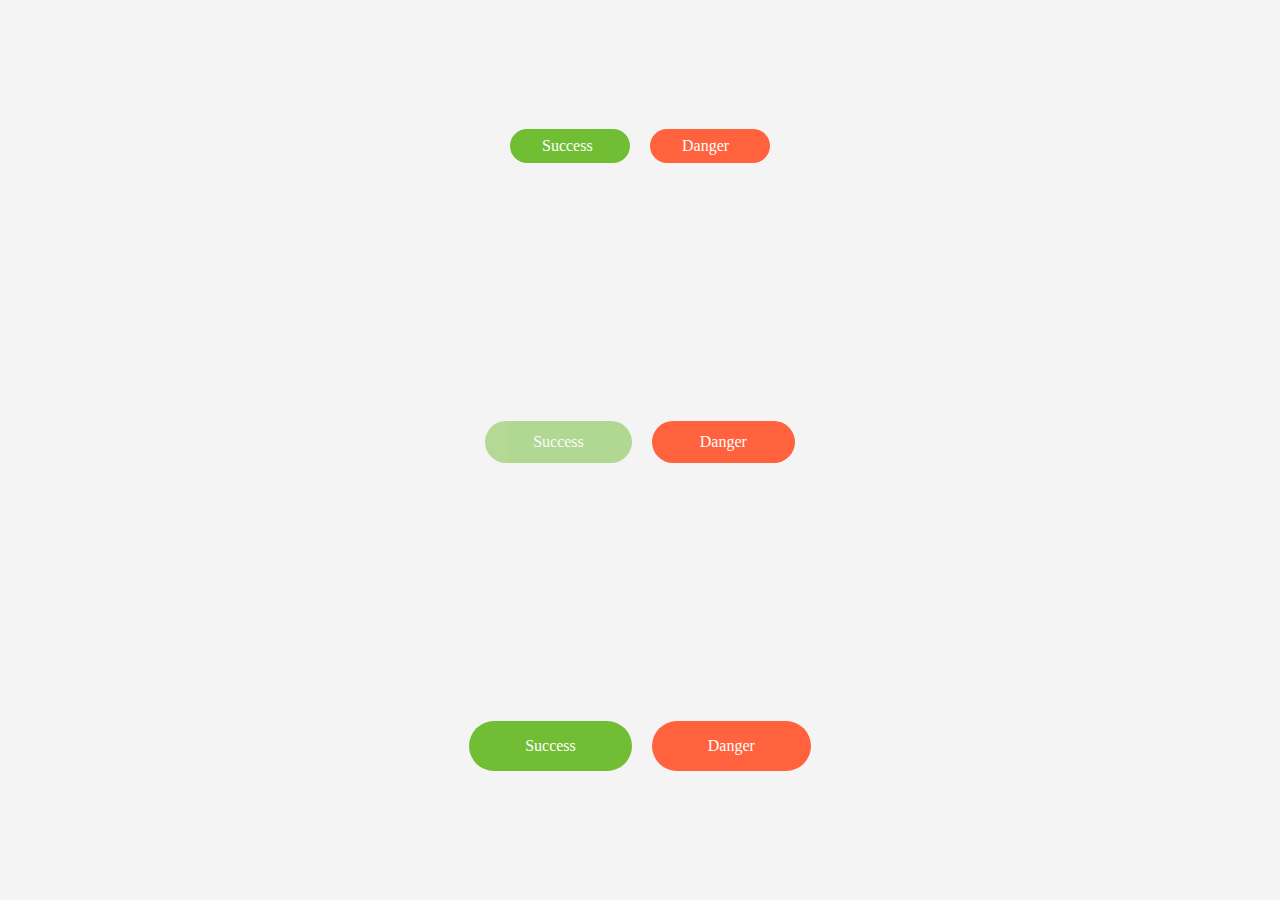
<file: index.html>
<!DOCTYPE html>
<html lang="en">

<head>
    <meta charset="UTF-8">
    <meta name="viewport" content="width=device-width, initial-scale=1.0">
    <title>BEM</title>

    <link rel="stylesheet" href="assets/style.css">
</head>

<body>
    <div>
        <div class="btn btn--success btn--size-s">Success</div>
        <div class="btn btn--danger btn--size-s">Danger</div>
    </div>

    <div>
        <div class="btn btn--success" disabled>Success</div>
        <div class="btn btn--danger">Danger</div>
    </div>

    <div>
        <div class="btn btn--success btn--size-l">Success</div>
        <div class="btn btn--danger btn--size-l">Danger</div>
    </div>
</body>

</html>
</file>
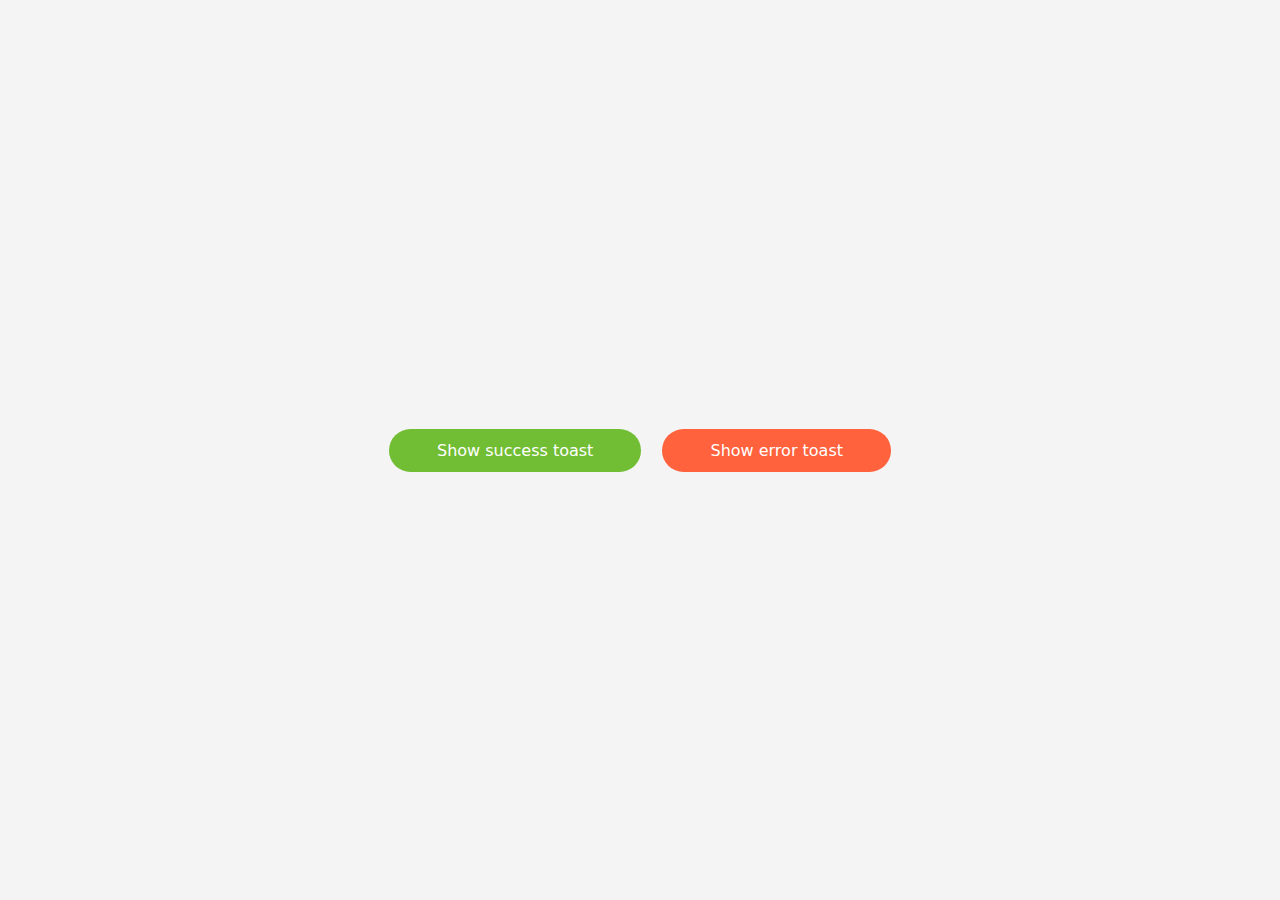
<file: Practice Level 2/index.html>
<!DOCTYPE html>
<html lang="en">

<head>
    <meta charset="UTF-8">
    <meta name="viewport" content="width=device-width, initial-scale=1.0">
    <title>BEM 2</title>

    <link rel="stylesheet" href="assets/style.css">
</head>

<body>
    <link rel="stylesheet" href="https://cdnjs.cloudflare.com/ajax/libs/font-awesome/5.15.1/css/all.min.css"
        integrity="sha512-+4zCK9k+qNFUR5X+cKL9EIR+ZOhtIloNl9GIKS57V1MyNsYpYcUrUeQc9vNfzsWfV28IaLL3i96P9sdNyeRssA=="
        crossorigin="anonymous" />

    <div id="toast"></div>

    <div>
        <div onclick="showSuccessToast();" class="btn btn--success">Show success toast</div>
        <div onclick="showErrorToast();" class="btn btn--danger">Show error toast</div>
    </div>

    <script>
        function showSuccessToast() {
            toast({
                title: "Thành công!",
                message: "Bạn đã đăng ký thành công tài khoản tại F8.",
                type: "success",
                duration: 5000
            });
        }

        function showErrorToast() {
            toast({
                title: "Thất bại!",
                message: "Có lỗi xảy ra, vui lòng liên hệ quản trị viên.",
                type: "error",
                duration: 5000
            });
        }

        // Toast function
        function toast({ title = "", message = "", type = "info", duration = 3000 }) {
            const main = document.getElementById("toast");
            if (main) {
                const toast = document.createElement("div");

                // Auto remove toast
                const autoRemoveId = setTimeout(function () {
                    main.removeChild(toast);
                }, duration + 1000);

                // Remove toast when clicked
                toast.onclick = function (e) {
                    if (e.target.closest(".toast__close")) {
                        main.removeChild(toast);
                        clearTimeout(autoRemoveId);
                    }
                };

                const icons = {
                    success: "fas fa-check-circle",
                    info: "fas fa-info-circle",
                    warning: "fas fa-exclamation-circle",
                    error: "fas fa-exclamation-circle"
                };
                const icon = icons[type];
                const delay = (duration / 1000).toFixed(2);

                toast.classList.add("toast", `toast--${type}`);
                toast.style.animation = `slideInLeft ease .3s, fadeOut linear 1s ${delay}s forwards`;

                toast.innerHTML = `
                    <div class="toast__icon">
                        <i class="${icon}"></i>
                    </div>
                    <div class="toast__body">
                        <h3 class="toast__title">${title}</h3>
                        <p class="toast__msg">${message}</p>
                    </div>
                    <div class="toast__close">
                        <i class="fas fa-times"></i>
                    </div>
                `;
                main.appendChild(toast);
            }
        }
    </script>
</body>

</html>
</file>
<file: assets/style.css>
* {
    padding: 0;
    margin: 0;
    box-sizing: border-box;
  }
  
  body {
    height: 100vh;
    display: flex;
    flex-direction: column;
    font-family: "Helvetica Neue";
    background-color: #f4f4f5;
  }
  
  body > div {
    margin: auto;
  }
  
  /* ======= Buttons ======== */
  
  /* Block */
  .btn {
    display: inline-block;
    text-decoration: none;
    background-color: transparent;
    border: none;
    outline: none;
    color: #fff;
    padding: 12px 48px;
    border-radius: 50px;
    cursor: pointer;
    min-width: 120px;
    transition: opacity 0.2s ease;
    user-select: none;
  }
  
  /* Modifier */
  .btn--size-l {
    padding: 16px 56px;
  }
  
  .btn--size-s {
    padding: 8px 32px;
  }
  
  .btn:hover {
    opacity: 0.8;
  }
  
  .btn + .btn {
    margin-left: 16px;
  }
  
  .btn--success {
    background-color: #71be34;
  }
  
  .btn--warn {
    background-color: #ffb702;
  }
  
  .btn--danger {
    background-color: #ff623d;
  }
  
  .btn--disabled, .btn[disabled] {
    opacity: 0.5 !important;
    pointer-events: none;
  }
</file>
<file: Practice Level 2/assets/style.css>
* {
    padding: 0;
    margin: 0;
    box-sizing: border-box;
  }
  
  body {
    height: 100vh;
    display: flex;
    flex-direction: column;
    font-family: system-ui, sans-serif;
    background-color: #f4f4f5;
  }
  
  body > div {
    margin: auto;
  }
  
  /* ======= Buttons ======== */
  
  /* Block */
  .btn {
    display: inline-block;
    text-decoration: none;
    background-color: transparent;
    border: none;
    outline: none;
    color: #fff;
    padding: 12px 48px;
    border-radius: 50px;
    cursor: pointer;
    min-width: 120px;
    transition: opacity 0.2s ease;
  }
  
  /* Modifier */
  .btn--size-l {
    padding: 16px 56px;
  }
  
  .btn--size-s {
    padding: 8px 32px;
  }
  
  .btn:hover {
    opacity: 0.8;
  }
  
  .btn + .btn {
    margin-left: 16px;
  }
  
  .btn--success {
    background-color: #71be34;
  }
  
  .btn--warn {
    background-color: #ffb702;
  }
  
  .btn--danger {
    background-color: #ff623d;
  }
  
  .btn--disabled {
    opacity: 0.5 !important;
    cursor: default;
  }
  
  /* ======= Toast message ======== */
  
  #toast {
    position: fixed;
    top: 32px;
    right: 32px;
    z-index: 999999;
  }
  
  .toast {
    display: flex;
    align-items: center;
    background-color: #fff;
    border-radius: 2px;
    padding: 20px 0;
    min-width: 400px;
    max-width: 450px;
    border-left: 4px solid;
    box-shadow: 0 5px 8px rgba(0, 0, 0, 0.08);
    transition: all linear 0.3s;
  }
  
  @keyframes slideInLeft {
    from {
      opacity: 0;
      transform: translateX(calc(100% + 32px));
    }
    to {
      opacity: 1;
      transform: translateX(0);
    }
  }
  
  @keyframes fadeOut {
    to {
      opacity: 0;
    }
  }
  
  .toast--success {
    border-color: #47d864;
  }
  
  .toast--success .toast__icon {
    color: #47d864;
  }
  
  .toast--info {
    border-color: #2f86eb;
  }
  
  .toast--info .toast__icon {
    color: #2f86eb;
  }
  
  .toast--warning {
    border-color: #ffc021;
  }
  
  .toast--warning .toast__icon {
    color: #ffc021;
  }
  
  .toast--error {
    border-color: #ff623d;
  }
  
  .toast--error .toast__icon {
    color: #ff623d;
  }
  
  .toast + .toast {
    margin-top: 24px;
  }
  
  .toast__icon {
    font-size: 24px;
  }
  
  .toast__icon,
  .toast__close {
    padding: 0 16px;
  }
  
  .toast__body {
    flex-grow: 1;
  }
  
  .toast__title {
    font-size: 16px;
    font-weight: 600;
    color: #333;
  }
  
  .toast__msg {
    font-size: 14px;
    color: #888;
    margin-top: 6px;
    line-height: 1.5;
  }
  
  .toast__close {
    font-size: 20px;
    color: rgba(0, 0, 0, 0.3);
    cursor: pointer;
  }
</file>
